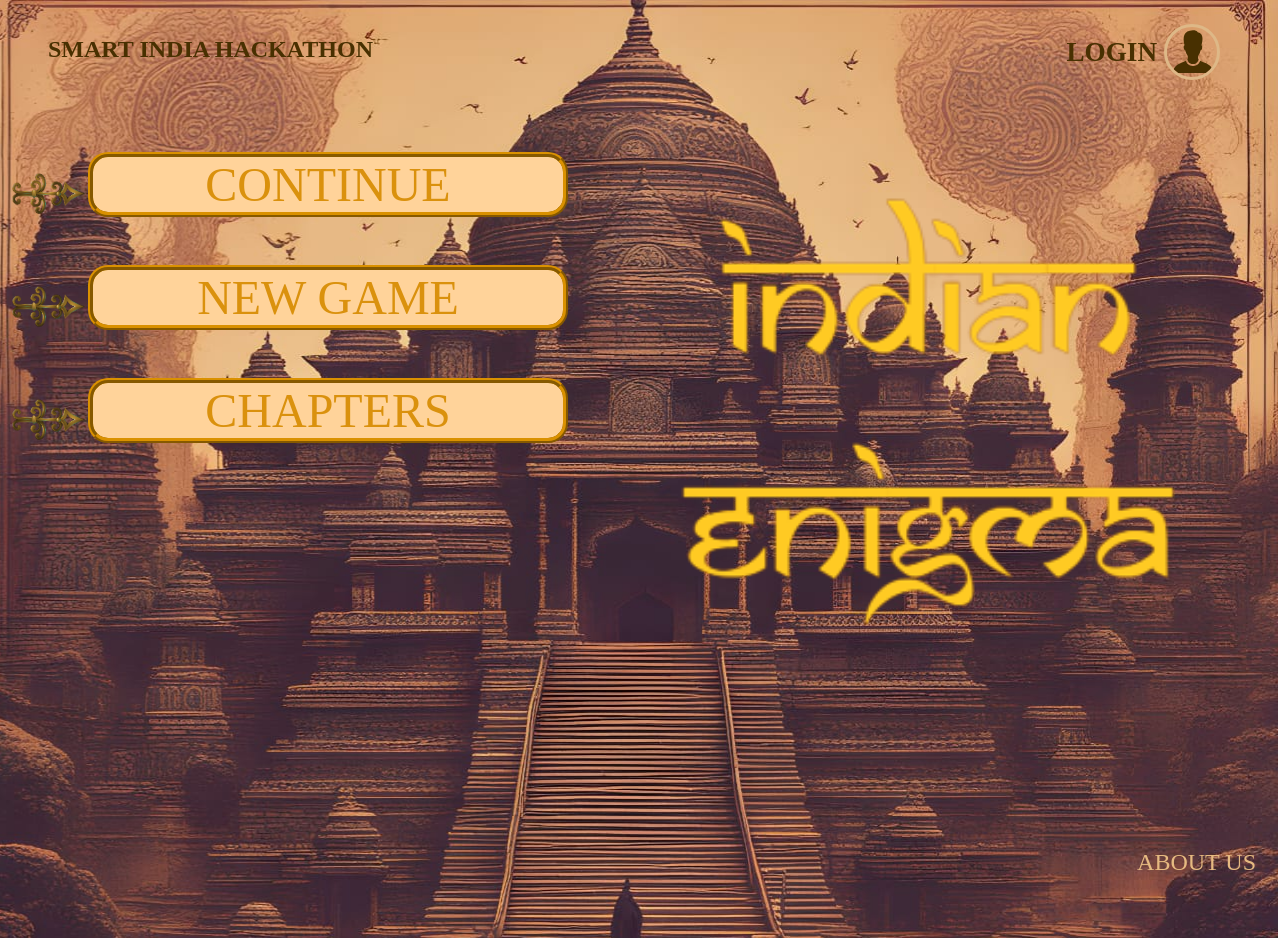
<file: index.html>
<!DOCTYPE html>
<html lang="en">

<head>
    <meta charset="UTF-8">
    <meta name="viewport" content="width=device-width, initial-scale=1.0">
    <title>HOMEPAGE</title>
    <style>
        * {
            margin: 0;
            padding: 0;
            user-select: none;
        }

        body {
            background-image: url(Pics/temple5.jpg);
            background-repeat: no-repeat;
            background-size: cover;
            background-position: -.1em -3em;
        }

        #SIHLOGO {
            font: 1.5em 'times new roman';
            font-weight: bold;
            margin: 1.5em;
            margin-left: 2em;
            color: #483001;
        }

        #login {
            position: absolute;
            width: 200px;
            height: 100px;
            font: 1.7em arial;
            font-weight: bold;
            top: 0.2em;
            right: .5em;
        }

        #C_img {
            width: 50px;
            height: 50px;
            border-radius: 100%;
            border: 3px solid burlywood;
            background-color: #00000000;
            transform: translate(0em, .7em);
        }

        #GLOGO {
            position: absolute;
            right: 0%;
            top: 20vh;
            width: 20em;
            height: 20em;
        }

        #ind {
            position: absolute;
            top: -80%;
            right: -140%;
            width: 500%;
        }

        #eni {
            position: absolute;
            top: -10%;
            right: -140%;
            width: 500%;
        }


        #about {
            position: absolute;
            bottom: 0;
            right: 0;
            margin: 1em;
            color: #e6ba81;
            text-decoration: none;
            font-size: 1.5em;
        }

        #main {
            position: absolute;
            top: 8em;
            left: 4em;
            width: 10em;
            height: 10em;
        }

        button {
            margin: .5em;
            width: 10em;
            height: auto;
            font: 3em jokerman;
            color: #da910d;
            background-color: rgb(255, 211, 154);
            text-align: center;
            border: 5px ridge #da9100;
            border-radius: 20px;
        }

        button:hover {
            cursor: pointer;
            background-color: burlywood;
        }

        button::after {
            content: '';
            position: absolute;
            left: 1%;
            width: 1.4em;
            height: 2em;
            background-image: url(Pics/Ar1.png);
            background-size: 200px;
            background-position: 0px -135px;
            background-repeat: no-repeat;

            transform: rotate(45deg) translate(-50px, 50px);

        }

        ul {
            list-style: none;
        }

        #lgin {
            color: #483001;
            text-decoration: none;
            margin-right: .3em;
            font-family: 'Times New Roman', Times, serif;
        }
    </style>
    <script>
        function aud() {
            console.log(localStorage.getItem("lastname"));
        };
    </script>
</head>

<body onload="aud();">
    <div id="SIHLOGO">SMART INDIA HACKATHON</div>
    <div id="GLOGO">
        <img id="ind" src="Pics/indian.png">
        <img id="eni" src="Pics/engima.png">
    </div>
    <div id="main">
        <ul>
            <li><BUtton>CONTINUE</BUtton></li>
            <LI id="n_g"> <button onclick="window.location.href = 'chapter1.html';">NEW GAME</button></LI>
            <LI id="chap"><button onclick="window.location.href = 'AllChapter.html';">CHAPTERS</button></LI>
            <!-- <LI id="seti"><button onclick=""></button></LI> -->
        </ul>
    </div>
    <span id="login"><a href="login.html" id="lgin">LOGIN <img id="C_img" src="Pics/icons8-contacts.svg"
                alt=""></a></span>
    <a id="about" href="about/about.html">ABOUT US</a>
</body>

</html>
</file>
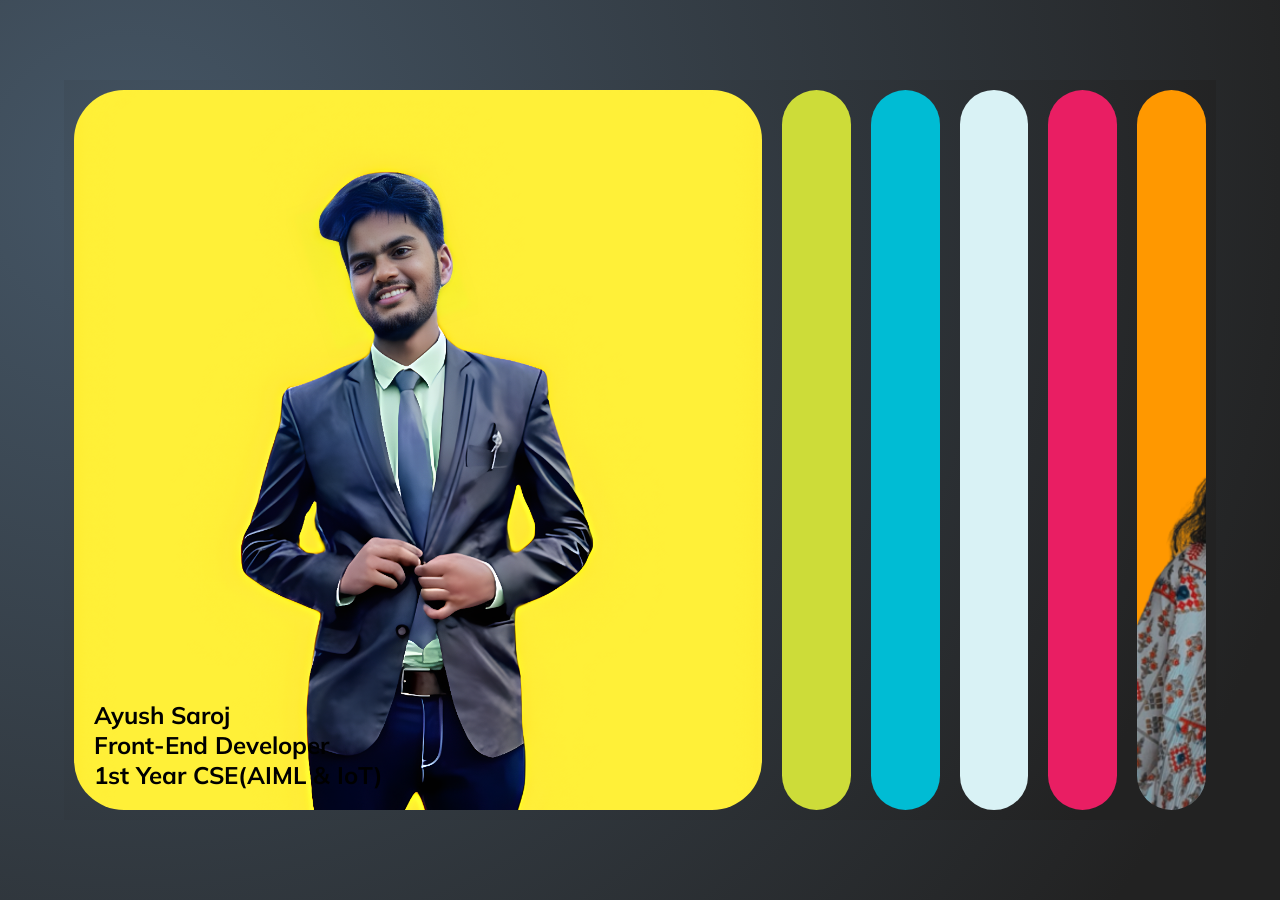
<file: about/about.html>
<!DOCTYPE html>
<html lang="en">
<head>
    <meta charset="UTF-8">
    <meta name="viewport" content="width=device-width, initial-scale=1.0">
    <link rel="stylesheet" href="style1.css">
    <title>Aboutus</title>
</head>
<body>
    <div class="container">
        <div id="panel1" class="panel active" style="background-image:url(ayush.png);">
            <h3>Ayush Saroj<br> Front-End Developer <br> 1st Year CSE(AIML & IoT)</h3>
        </div>
        <div id="panel2" class="panel" style="background-image:url(kartik.png);">
            <h3>Kartik Bansal <br>End Developer <br>1st Year CSE(AIML & IoT)</h3>
        </div>
        <div id="panel3" class="panel" style="background-image:url(noniv2.png);">
            <h3>Durgesh Chahar <br>Content Writer <br>1st Year CSE(AIML & IoT)</h3>
        </div>
        <div id="panel4" class="panel" style="background-image:url(manmohanv2.png);">
            <h3>Manmohan Singh Raghav <br> Full-Stack Developer <br> 1st Year CSE(AIML & IoT)</h3>
        </div>
        <div id="panel5" class="panel" style="background-image:url(vivekv2.png);">
            <h3>Vivek <br> Graphic Designing <br>1st Year CSE(AIML & IoT)</h3>
        </div>
        <div id="panel6" class="panel" style="background-image:url(ananya.png);">
            <h3>Ananya Baghel<br>Content Writer <br> 1st Year CSE(AIML & IoT)</h3>
        </div>
    </div>
    <script src="script.js"></script>
</body>
</html>
</file>
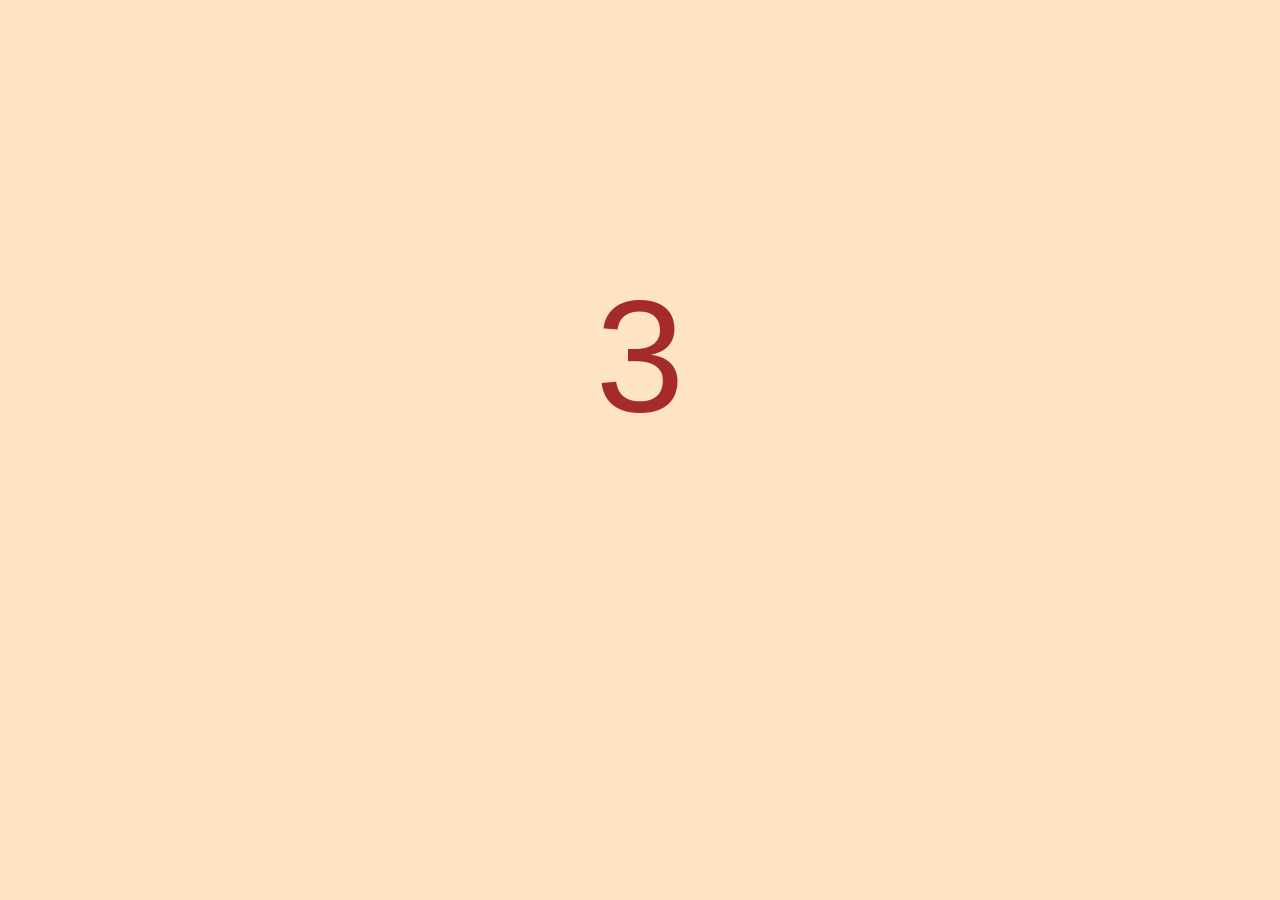
<file: Tennis/tennis.html>
<!DOCTYPE html>
<html lang="en">

<head>
    <style>
        body {
            background-color: bisque;
        }

        canvas {
            position: absolute;
            top: 50%;
            left: 50%;
            transform: translate(-50%, -50%);
            display: none;
        }
        #Time{
            position: fixed;
            right: 50vw;
            transform: translate(50%,0%);
            font: 10em arial;
            color: brown;
            background-color: rgba(0, 0, 0, 0);
            padding: 20%;
        }
        #btn1{
            position: absolute;
            display: block;
            bottom: 5%;
            left: 50%;
            border: none;
            padding: 1em;
            font: 2em arial;
            color: brown;
            border-radius: 10px;
            background-color: goldenrod;
            transform: translate(-50%);
            display: none;
        }
    </style>
</head>

<body>
    <div id="Time">0</div>
    <canvas id="canvas" width="650" height="400"></canvas>
    <button id="btn1" onclick="window.location.href='../chapter3.html'">Next Chapter</button>
    <script>
        var timeleft = 3;
        var downloadTimer = setInterval(function () {
            if (timeleft < 0) {
                document.getElementById("Time").style.display = 'none';
                document.getElementById("canvas").style.display = 'block';
                clearInterval(downloadTimer);
            } else if (timeleft == 0) {
                document.getElementById("Time").innerHTML = 'GO';
            } else {
                document.getElementById("Time").innerHTML = timeleft;
            }
            timeleft -= 1;
        }, 1000);

        var W = canvas.width;
        var H = canvas.height;
        var ballX = W / 2;
        var ballY = H / 2;
        var ballSpeedX = 2;
        var ballSpeedY = 0;
        var paddle1Y = 150;
        var paddle2Y = 150;
        var winningScreenShowed = false;
        var stopped = false;
        var requestId = 0;
        var computerLevel = 9; //range 0 - 10

        var playerScore = 0;
        var computerScore = 0;

        const WINNING_SCORE = 3;
        const PADDLE_HEIGHT = 100;
        const PADDLE_THICKNESS = 10;

        window.onload = function () {
            var canvas = document.getElementById('canvas');
            var ctx = canvas.getContext('2d');

            function loop() {
                if (!stopped) {
                    moveEverything();
                    drawEverything();
                    requestId = window.requestAnimationFrame(loop);
                }
            }

            function start() {
                requestId = window.requestAnimationFrame(loop);
                stopped = false;
            }

            function stop() {
                if (requestId) {
                    window.cancelAnimationFrame(requestId);
                }
                stopped = true;
            }

            start();

            canvas.addEventListener('mousemove', function (e) {
                var mousePos = calculateMousePos(e);
                paddle1Y = mousePos.y - (PADDLE_HEIGHT / 2);
            });

            canvas.addEventListener('click', function () {
                if (!winningScreenShowed) {
                    return;
                }
                winningScreenShowed = false;
                playerScore = 0;
                computerScore = 0;
            });

            function getRadomNumber(min, max) {
                return Math.random() * (max - min) + min;
            }

            function computerMovement() {
                var speed = Math.abs(ballSpeedY);
                if (speed > computerLevel) {
                    console.log(speed);
                }
                var indent = (speed > computerLevel) ? -10 : 40;
                paddle2Y = ballY - indent;
            }

            function moveEverything() {
                if (winningScreenShowed) {
                    return;
                }
                var hitThePaddle1 = (ballY > paddle1Y && ballY < paddle1Y + PADDLE_HEIGHT);
                var hitThePaddle2 = (ballY > paddle2Y && ballY < paddle2Y + PADDLE_HEIGHT);
                computerMovement();
                ballX = ballX + ballSpeedX;
                ballY = ballY + ballSpeedY;
                if (ballX > W - 20) {
                    if (hitThePaddle2) {
                        ballSpeedX = -ballSpeedX;
                    } else if (ballX > W) {
                        playerScore++;
                        resetBall();
                    }
                }
                if (ballX < 20) {
                    if (hitThePaddle1) {
                        ballSpeedX = -ballSpeedX;
                        var deltaY = ballY - (paddle1Y + (PADDLE_HEIGHT / 2));
                        ballSpeedY = deltaY * 0.2;
                    } else if (ballX < 0) {
                        computerScore++;
                        resetBall();
                        stop();
                        setTimeout(function () {
                            start();
                        }, 1000);
                    }
                }
                if (ballY > H) {
                    ballSpeedY = -ballSpeedY;
                }
                if (ballY < 0) {
                    ballSpeedY = -ballSpeedY;
                }
            };

            function drawNet() {
                for (var i = 0; i < H; i += 40) {
                    drawRect(W / 2 - 1, i, 2, 20, 'white');
                }
            };

            function drawEverything() {
                drawRect(0, 0, W, H, 'burlywood');
                drawNet();
                drawRect(0, paddle1Y, PADDLE_THICKNESS, PADDLE_HEIGHT, 'rgb(255, 145, 0)');
                drawRect(W - PADDLE_THICKNESS, paddle2Y, PADDLE_THICKNESS, PADDLE_HEIGHT, 'green');
                drawCircle(ballX, ballY, 5, 'red');
                if (winningScreenShowed) {
                    ctx.fillStyle = 'white';
                    if (playerScore == WINNING_SCORE) {
                        ctx.fillText('You Won!', 100, 100);
                        document.getElementById('btn1').style.display = 'block';
                    } else if (computerScore >= WINNING_SCORE) {
                        ctx.fillText('Computer Won!', W - 150, 100);
                    }
                    ctx.fillText('click to continue', 300, 310);
                    return;
                }
                ctx.fillStyle = 'white';
                ctx.fillText(playerScore, 100, 100);
                ctx.fillText(computerScore, W - 100, 100);
            }

            function drawRect(x, y, w, h, color) {
                ctx.fillStyle = color;
                ctx.fillRect(x, y, w, h);
            }

            function drawCircle(x, y, rad, color) {
                ctx.fillStyle = color;
                ctx.beginPath();
                ctx.arc(x, y, rad, 0, Math.PI * 2, false);
                ctx.fill();
            }

            function calculateMousePos(e) {
                var rect = canvas.getBoundingClientRect();
                var root = document.documentElement;
                var mouseX = e.clientX - rect.left - root.scrollLeft;
                var mouseY = e.clientY - rect.top - root.scrollTop;
                return {
                    x: mouseX,
                    y: mouseY
                }
            }

            function resetBall() {
                if (playerScore == WINNING_SCORE || computerScore == WINNING_SCORE) {
                    winningScreenShowed = true;
                }
                ballX = W / 2;
                ballY = H / 2;
                ballSpeedY = 0;
                paddle2Y = 150;
                paddle1Y = 150;
            }
        }
    </script>
</body>

</html>
</file>
<file: about/style1.css>
@import url(https://fonts.googleapis.com/css?family=Muli);

*{
    background: radial-gradient(circle at 10% 20%, rgb(69, 86, 102) 0%, rgb(34, 34, 34) 90%);
    box-sizing: border-box;
}

body{
    font-family: "Muli",sans-serif;
    display: flex;
    align-items: center;
    justify-content: center;
    height: 100vh;
    overflow: hidden;
    margin: 0;
}
 .container{
    display: flex;
    width: 90vw;
}

.panel{
    background-size: auto 100%;
    background-position: center;
    background-repeat: no-repeat;
    height: 80vh;
    border-radius: 50px;
    color: #fff;
    cursor: pointer;
    flex: 0.5;
    margin: 10px;
    position: relative;
    transition: flex 0.7s ease-in;

}

.panel h3{
    font-size: 24px;
    position: absolute;
    bottom: 20px;
    left: 20px;
    margin: 0;
    opacity: 0;
    background: none;
    color:black ;
}
.panel.active{
    flex: 5;
}
.panel.active h3{
    opacity: 1;
}
@media(max-width:300px){
    .container{
        width: 100vw;
    }

.panel:nth-of-type(4),
.panel:nth-of-type(5){
    display: none;
}
}
#panel1{
    background-size: cover;
    background-position:70% 30%;
    /* background-size: contain;
    background-repeat: no-repeat; */
}
#panel2{
    background-size: cover;
    background-position:10% 10%;
}
#panel3{
    background-size: cover;
    background-position:10% 10%;
}
#panel4{
    background-size: cover;
    background-position:1% 3%;
}
#panel5{
    background-size: cover;
    background-position:0% 30%;
}
#panel6{
    background-size: cover;
    background-position:0% 50%;
}
</file>
